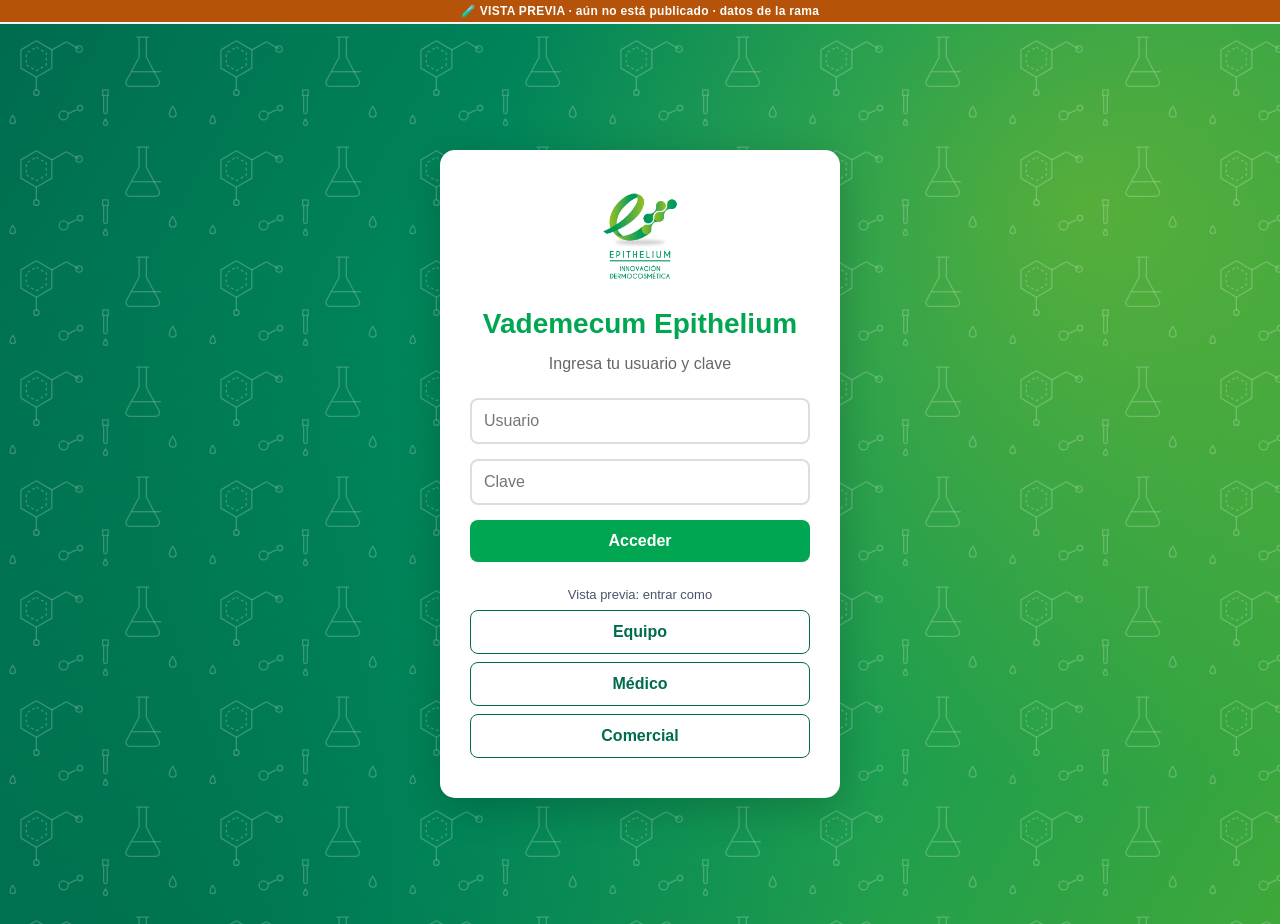
<file: pruebas/index.html>
<!DOCTYPE html>
<html lang="es">
<head>
    <meta charset="UTF-8">
    <meta name="viewport" content="width=device-width, initial-scale=1.0">
    <meta name="color-scheme" content="only light">
    <meta name="theme-color" content="#006b4f">
    <title>VISTA PREVIA · Vademecum Epithelium</title>
    <link rel="stylesheet" href="styles.css?v=202610302206">

    <!-- Ícono y ajustes para instalar la app en la pantalla de inicio -->
    <link rel="icon" type="image/png" sizes="32x32" href="icons/favicon-32.png">
    <link rel="icon" type="image/png" sizes="16x16" href="icons/favicon-16.png">
    <link rel="apple-touch-icon" href="icons/apple-touch-icon.png">
    <meta name="mobile-web-app-capable" content="yes">
    <meta name="apple-mobile-web-app-capable" content="yes">
    <meta name="apple-mobile-web-app-status-bar-style" content="black-translucent">
    <meta name="apple-mobile-web-app-title" content="Vademécum">
<style>body { padding-top: 24px; } #vpFranja { position: fixed; top: 0; left: 0; right: 0; z-index: 2000; background: #b45309; color: #fff; font: 700 12px Arial, sans-serif; text-align: center; padding: 4px 8px; letter-spacing: .3px; } #vpEntrar { display: grid; gap: 8px; margin-top: 14px; } #vpEntrar p { margin: 0; font-size: 13px; color: #475569; } #vpEntrar button { background: #fff; color: #006b4f; border: 1.5px solid #006b4f; }</style></head>
<body>
    <div id="vpFranja">🧪 VISTA PREVIA · aún no está publicado · datos de la rama</div>
    <div id="app">
        <!-- PANTALLA DE LOGIN -->
        <div id="loginScreen" class="screen active">
            <div class="login-container">
                <div class="logo-login">
                    <img src="logo.png" alt="Epithelium Logo">
                </div>
                <h1>Vademecum Epithelium</h1>
                <p>Ingresa tu usuario y clave</p>
                <input type="text" id="accessUser" placeholder="Usuario" maxlength="40" autocapitalize="none" autocomplete="username" onkeydown="if(event.key==='Enter')verificarCodigo()">
                <input type="password" id="accessCode" placeholder="Clave" maxlength="20" autocomplete="current-password" onkeydown="if(event.key==='Enter')verificarCodigo()">
                <button onclick="verificarCodigo()">Acceder</button>
                <p id="errorMsg" class="error"></p>
                <div id="vpEntrar"></div>
            </div>
        </div>

        <!-- PANTALLA DE INICIO -->
        <div id="homeScreen" class="screen app-screen">
            <div class="header">
                <div class="header-logo">
                    <img src="logo-blanco.png" alt="Epithelium" class="header-logo-img">
                    <h1>Vademécum</h1>
                </div>
                <button class="logout-btn" onclick="cerrarSesion()">Salir</button>
            </div>

            <div class="home-menu">
                <p class="home-intro" id="homeIntro">¿Qué quieres consultar?</p>
                <button class="home-btn home-btn-nuevo" onclick="abrirLoNuevo()">
                    <svg viewBox="0 0 48 48" aria-hidden="true"><path d="M24 5l4.5 11.5L40 21l-11.5 4.5L24 37l-4.5-11.5L8 21l11.5-4.5z"/><path d="M38 33l1.8 4.2L44 39l-4.2 1.8L38 45l-1.8-4.2L32 39l4.2-1.8z"/></svg>
                    <span class="home-btn-text"><strong>Lo Nuevo</strong><small id="loNuevoTexto">Productos nuevos de Epithelium</small></span>
                </button>
                <button class="home-btn" onclick="abrirProductos()">
                    <svg viewBox="0 0 48 48" aria-hidden="true"><path d="M16 6h16v6H16zM13 12h22a3 3 0 0 1 3 3v24a3 3 0 0 1-3 3H13a3 3 0 0 1-3-3V15a3 3 0 0 1 3-3z"/><path d="M10 22h28M10 34h28"/><path d="M24 25.5c-2 2.6-2 4.5 0 4.5s2-1.9 0-4.5z"/></svg>
                    <span class="home-btn-text"><strong>Vademécum Epithelium</strong><small>Fórmulas magistrales, componentes e indicaciones</small></span>
                </button>
                <button class="home-btn home-btn-pt" onclick="abrirProductoTerminado()">
                    <svg viewBox="0 0 48 48" aria-hidden="true"><path d="M19 6h10v6H19z"/><path d="M16 12h16a3 3 0 0 1 3 3v24a3 3 0 0 1-3 3H16a3 3 0 0 1-3-3V15a3 3 0 0 1 3-3z"/><path d="M13 24h22"/><path d="M24 29v7M20.5 32.5h7"/></svg>
                    <span class="home-btn-text"><strong>Vademécum Producto Terminado</strong><small>Línea propia de Epithelium</small></span>
                </button>
                <button class="home-btn home-btn-port" id="btnPortafolio" onclick="abrirPortafolio()" style="display:none">
                    <svg viewBox="0 0 48 48" aria-hidden="true"><path d="M8 16h32a3 3 0 0 1 3 3v19a3 3 0 0 1-3 3H8a3 3 0 0 1-3-3V19a3 3 0 0 1 3-3z"/><path d="M17 16v-4a3 3 0 0 1 3-3h8a3 3 0 0 1 3 3v4"/><path d="M5 26h38"/><path d="M21 26v4h6v-4"/></svg>
                    <span class="home-btn-text"><strong>Vademécum Cliente</strong><small>Los productos de tu vademécum propio</small></span>
                </button>
                <button class="home-btn home-btn-port" id="btnPortafolioClientes" onclick="abrirListaClientes()" style="display:none">
                    <svg viewBox="0 0 48 48" aria-hidden="true"><circle cx="16" cy="15" r="6"/><circle cx="33" cy="17" r="5"/><path d="M5 40v-3a10 10 0 0 1 10-10h2a10 10 0 0 1 10 10v3"/><path d="M28 40v-2a9 9 0 0 1 9-9h0a9 9 0 0 1 9 9v2"/></svg>
                    <span class="home-btn-text"><strong>Vademécum Cliente</strong><small id="btnPortClientesTexto">Consulta el portafolio de cualquier cliente</small></span>
                </button>
                <button class="home-btn home-btn-mp" onclick="abrirMateriasPrimas()">
                    <svg viewBox="0 0 48 48" aria-hidden="true"><path d="M18 5h12M20 5v13L9 38a3 3 0 0 0 2.6 4.5h24.8A3 3 0 0 0 39 38L28 18V5"/><path d="M14 30h20"/><circle cx="21" cy="36" r="1.6"/><circle cx="27" cy="33" r="1.2"/></svg>
                    <span class="home-btn-text"><strong>Vademécum Materias Primas</strong><small>Activos, usos y concentraciones</small></span>
                </button>
                <p class="version-app">Versión 30/10/2026 22:06</p>
            </div>
        </div>

        <!-- VADEMÉCUM PRODUCTOS -->
        <div id="mainScreen" class="screen app-screen">
            <div class="header">
                <div class="header-logo">
                    <img src="logo-blanco.png" alt="Epithelium" class="header-logo-img">
                    <h1>Vademécum Epithelium</h1>
                </div>
                <button class="logout-btn" onclick="irInicio()">&larr; Inicio</button>
            </div>

            <div class="filters filters-productos">
                <input type="text" id="searchName" placeholder="Buscar por nombre..." oninput="filtrar()">
                <input type="text" id="searchComponents" list="dlComponentes" placeholder="Buscar o elegir componente..." oninput="filtrar()" autocomplete="off">
                <datalist id="dlComponentes"></datalist>
                <select id="filterCategory" onchange="filtrar()">
                    <option value="">Todas las categorías</option>
                </select>
                <select id="filterFormula" onchange="filtrar()">
                    <option value="">Todas las formas</option>
                </select>
                <select id="filterEtiqueta" onchange="filtrar()" style="display:none">
                    <option value="">Todas las etiquetas</option>
                </select>
                <button type="button" id="btnNuevo" class="btn-nuevo" onclick="toggleNuevo()">&#10024; Lo nuevo</button>
            </div>

            <div id="resultados" class="resultados"></div>
        </div>

        <!-- LISTA DE CLIENTES (fuerza de ventas / equipo interno) -->
        <div id="clientsListScreen" class="screen app-screen tema-azul">
            <div class="header">
                <div class="header-logo">
                    <img src="logo-blanco.png" alt="Epithelium" class="header-logo-img">
                    <h1>Vademécum Cliente</h1>
                </div>
                <button class="logout-btn" onclick="irInicio()">&larr; Inicio</button>
            </div>

            <div class="filters filters-productos">
                <p id="clSubtitulo" class="clientes-subtitulo"></p>
                <input type="text" id="clSearchName" placeholder="Buscar cliente..." oninput="filtrarListaClientes()" autocomplete="off">
                <select id="clZona" onchange="filtrarListaClientes()" aria-label="Filtrar por zona" style="display:none"></select>
            </div>

            <div id="clResultados" class="resultados"></div>
        </div>

        <!-- MI PORTAFOLIO (vademécum propio del cliente, o el de un cliente elegido desde Portafolio Clientes) -->
        <div id="portScreen" class="screen app-screen tema-azul">
            <div class="header">
                <div class="header-logo">
                    <img src="logo-blanco.png" alt="Epithelium" class="header-logo-img">
                    <h1 id="portTitulo">Vademécum Cliente</h1>
                </div>
                <button class="logout-btn" id="portBackBtn" onclick="irInicio()">&larr; Inicio</button>
            </div>

            <div class="filters filters-productos">
                <input type="text" id="pfSearchName" placeholder="Buscar por nombre..." oninput="filtrar('port')">
                <input type="text" id="pfSearchComponents" list="pfDlComponentes" placeholder="Buscar o elegir componente..." oninput="filtrar('port')" autocomplete="off">
                <datalist id="pfDlComponentes"></datalist>
                <select id="pfFilterCategory" onchange="filtrar('port')">
                    <option value="">Todas las categorías</option>
                </select>
                <select id="pfFilterFormula" onchange="filtrar('port')">
                    <option value="">Todas las formas</option>
                </select>
                <select id="pfFilterEtiqueta" onchange="filtrar('port')" style="display:none">
                    <option value="">Todas las etiquetas</option>
                </select>
                <button type="button" id="pfBtnNuevo" class="btn-nuevo" onclick="toggleNuevo('port')">&#10024; Lo nuevo</button>
            </div>

            <div id="pfResultados" class="resultados"></div>
        </div>

        <!-- VADEMÉCUM PRODUCTO TERMINADO -->
        <div id="ptScreen" class="screen app-screen">
            <div class="header">
                <div class="header-logo">
                    <img src="logo-blanco.png" alt="Epithelium" class="header-logo-img">
                    <h1>Producto Terminado</h1>
                </div>
                <button class="logout-btn" onclick="irInicio()">&larr; Inicio</button>
            </div>

            <div class="filters filters-productos">
                <input type="text" id="ptSearchName" placeholder="Buscar por nombre..." oninput="filtrar('pt')">
                <input type="text" id="ptSearchComponents" list="ptDlComponentes" placeholder="Buscar o elegir componente..." oninput="filtrar('pt')" autocomplete="off">
                <datalist id="ptDlComponentes"></datalist>
                <select id="ptFilterCategory" onchange="filtrar('pt')">
                    <option value="">Todas las categorías</option>
                </select>
                <select id="ptFilterFormula" onchange="filtrar('pt')">
                    <option value="">Todas las formas</option>
                </select>
                <select id="ptFilterEtiqueta" onchange="filtrar('pt')" style="display:none">
                    <option value="">Todas las etiquetas</option>
                </select>
                <button type="button" id="ptBtnNuevo" class="btn-nuevo" onclick="toggleNuevo('pt')" style="display:none">&#10024; Lo nuevo</button>
            </div>

            <div id="ptResultados" class="resultados"></div>
        </div>

        <!-- VADEMÉCUM MATERIAS PRIMAS -->
        <div id="mpScreen" class="screen app-screen">
            <div class="header">
                <div class="header-logo">
                    <img src="logo-blanco.png" alt="Epithelium" class="header-logo-img">
                    <h1>Materias Primas</h1>
                </div>
                <button class="logout-btn" onclick="irInicio()">&larr; Inicio</button>
            </div>

            <div class="filters filters-mp">
                <input type="text" id="mpSearchName" placeholder="Buscar por nombre..." oninput="filtrarMP()">
                <input type="text" id="mpSearchUso" list="dlUsos" placeholder="Buscar o elegir uso / indicación..." oninput="filtrarMP()" autocomplete="off">
                <datalist id="dlUsos"></datalist>
                <select id="mpFilterEtiqueta" onchange="filtrarMP()">
                    <option value="">Todas las categorías</option>
                </select>
            </div>

            <div id="mpResultados" class="resultados"></div>
        </div>

        <!-- MODAL DETALLE -->
        <div id="modalDetail" class="modal">
            <div class="modal-content">
                <span class="close" onclick="cerrarModal()">&times;</span>
                <div id="detailContent"></div>
            </div>
        </div>
    </div>

    <!-- AVISO DE VERSIÓN NUEVA -->
    <!-- PROTECCIÓN DE DATOS: fija en la parte inferior de todos los vademécums (se muestra al ingresar) -->
    <p id="avisoLegal" class="aviso-legal" hidden><strong>&copy; <span id="anioLegal">2026</span> Epithelium S.A. Todos los derechos reservados.</strong> La presente aplicación, sus contenidos, bases de datos, código fuente y material gráfico son propiedad exclusiva de Epithelium S.A. Queda estrictamente prohibida su reproducción, adaptación, distribución, comercialización, transmisión o divulgación, total o parcial, por cualquier medio, sin la autorización previa, expresa y por escrito de Epithelium S.A. Información confidencial y de uso exclusivo para usuarios autorizados.</p>

    <div id="avisoVersion" class="aviso-version"><span>Hay una versión nueva de la app</span><button onclick="actualizarApp()">Actualizar</button></div>

    <script src="app.js?v=202610302206"></script>
</body>
</html>
</file>
<file: pruebas/styles.css>
:root {
    color-scheme: only light;
}

* {
    margin: 0;
    padding: 0;
    box-sizing: border-box;
}

body {
    font-family: -apple-system, BlinkMacSystemFont, 'Segoe UI', Roboto, Oxygen, Ubuntu, Cantarell, sans-serif;
    background: #f5f5f5;
    color: #333;
}

#app {
    width: 100%;
    height: 100vh;
    overflow: hidden;
}

/* PANTALLAS */
.screen {
    display: none;
    width: 100%;
    height: 100%;
    overflow-y: auto;
}

.screen.active {
    display: flex;
    flex-direction: column;
}

/* LOGIN */
#loginScreen {
    align-items: center;
    justify-content: center;
    background:
        url("data:image/svg+xml,%3Csvg xmlns='http://www.w3.org/2000/svg' width='220' height='120' viewBox='0 0 220 120'%3E%3Cg fill='none' stroke='white' stroke-opacity='0.22' stroke-width='1.4' stroke-linejoin='round'%3E%3Cpath d='M40 18l17 10v20l-17 10-17-10V28z'/%3E%3Cpath d='M40 25l11 6.5v13L40 51l-11-6.5v-13z' stroke-dasharray='3 3'/%3E%3Cpath d='M57 28l16-9M40 58v14M73 19l14 8'/%3E%3Ccircle cx='87' cy='27' r='3.5'/%3E%3Ccircle cx='40' cy='75' r='3'/%3E%3Cpath d='M150 14h14M153 14v22l-14 26a4 4 0 0 0 3.5 6h29a4 4 0 0 0 3.5-6l-14-26V14'/%3E%3Cpath d='M145 52h32'/%3E%3Cpath d='M112 78h8M114 78v18a2 2 0 0 0 4 0V78M113 72h6v6h-6z'/%3E%3Cpath d='M116 104c-3 4-3 7 0 7s3-3 0-7z'/%3E%3Cpath d='M190 90c-5 7-5 12 0 12s5-5 0-12z'/%3E%3Cpath d='M14 100c-4 5-4 9 0 9s4-4 0-9z'/%3E%3Ccircle cx='70' cy='100' r='5'/%3E%3Ccircle cx='88' cy='92' r='3'/%3E%3Cpath d='M75 98l9-4'/%3E%3C/g%3E%3C/svg%3E") repeat,
        radial-gradient(circle at 85% 20%, rgba(141, 191, 38, 0.55) 0%, transparent 45%),
        radial-gradient(circle at 10% 110%, rgba(0, 94, 70, 0.6) 0%, transparent 50%),
        linear-gradient(120deg, #006b4f 0%, #009460 50%, #3fa83a 100%);
    background-size: 200px 110px, auto, auto, auto;
}

.login-container {
    background: white;
    padding: 40px 30px;
    border-radius: 15px;
    box-shadow: 0 10px 40px rgba(0,0,0,0.2);
    width: 90%;
    max-width: 400px;
    text-align: center;
}

.logo-login {
    margin-bottom: 20px;
}

.logo-login img {
    max-width: 120px;
    height: auto;
}

.login-container h1 {
    color: #00A651;
    margin-bottom: 15px;
    font-size: 28px;
}

.login-container p {
    color: #666;
    margin-bottom: 25px;
}

.login-container input {
    width: 100%;
    padding: 12px;
    margin-bottom: 15px;
    border: 2px solid #ddd;
    border-radius: 8px;
    font-size: 16px;
    transition: border-color 0.3s;
}

.login-container input:focus {
    outline: none;
    border-color: #00A651;
}

.login-container button {
    width: 100%;
    padding: 12px;
    background: #00A651;
    color: white;
    border: none;
    border-radius: 8px;
    font-size: 16px;
    font-weight: bold;
    cursor: pointer;
    transition: background 0.3s;
}

.login-container button:hover {
    background: #008539;
}

.error {
    color: #e74c3c;
    margin-top: 15px;
    font-size: 14px;
}

/* PANTALLA PRINCIPAL */
.app-screen {
    background:
        url("data:image/svg+xml,%3Csvg xmlns='http://www.w3.org/2000/svg' width='240' height='200' viewBox='0 0 240 200'%3E%3Cg fill='none' stroke='%23009460' stroke-opacity='0.09' stroke-width='1.5' stroke-linejoin='round'%3E%3Cpath d='M50 30l20 11.5v23L50 76 30 64.5v-23z'/%3E%3Cpath d='M50 38l13 7.5v15L50 68l-13-7.5v-15z' stroke-dasharray='3 3'/%3E%3Cpath d='M70 41.5l18-10M50 76v16'/%3E%3Ccircle cx='92' cy='29' r='4'/%3E%3Ccircle cx='50' cy='96' r='3.5'/%3E%3Cpath d='M165 20h16M168 20v26l-16 30a4 4 0 0 0 3.5 6h35a4 4 0 0 0 3.5-6l-16-30V20'/%3E%3Cpath d='M158 64h38'/%3E%3Cpath d='M120 130h10M122 130v22a3 3 0 0 0 6 0v-22M121 122h8v8h-8z'/%3E%3Cpath d='M125 162c-4 5-4 9 0 9s4-4 0-9z'/%3E%3Cpath d='M205 140c-6 8-6 14 0 14s6-6 0-14z'/%3E%3Cpath d='M25 150c-5 6-5 11 0 11s5-5 0-11z'/%3E%3Ccircle cx='75' cy='175' r='6'/%3E%3Ccircle cx='97' cy='166' r='4'/%3E%3Cpath d='M81 173l12-5'/%3E%3C/g%3E%3C/svg%3E") repeat,
        radial-gradient(circle at 100% 0%, rgba(141, 191, 38, 0.10) 0%, transparent 35%),
        linear-gradient(180deg, #eef8f2 0%, #f7fbf9 50%, #eef8f2 100%);
    background-size: 240px 200px, auto, auto;
    background-attachment: local, local, local;
}

.header {
    position: relative;
    overflow: hidden;
    flex-shrink: 0;
    color: white;
    padding: 14px 20px;
    display: flex;
    justify-content: space-between;
    align-items: center;
    gap: 12px;
    background:
        url("data:image/svg+xml,%3Csvg xmlns='http://www.w3.org/2000/svg' width='220' height='120' viewBox='0 0 220 120'%3E%3Cg fill='none' stroke='white' stroke-opacity='0.22' stroke-width='1.4' stroke-linejoin='round'%3E%3Cpath d='M40 18l17 10v20l-17 10-17-10V28z'/%3E%3Cpath d='M40 25l11 6.5v13L40 51l-11-6.5v-13z' stroke-dasharray='3 3'/%3E%3Cpath d='M57 28l16-9M40 58v14M73 19l14 8'/%3E%3Ccircle cx='87' cy='27' r='3.5'/%3E%3Ccircle cx='40' cy='75' r='3'/%3E%3Cpath d='M150 14h14M153 14v22l-14 26a4 4 0 0 0 3.5 6h29a4 4 0 0 0 3.5-6l-14-26V14'/%3E%3Cpath d='M145 52h32'/%3E%3Cpath d='M112 78h8M114 78v18a2 2 0 0 0 4 0V78M113 72h6v6h-6z'/%3E%3Cpath d='M116 104c-3 4-3 7 0 7s3-3 0-7z'/%3E%3Cpath d='M190 90c-5 7-5 12 0 12s5-5 0-12z'/%3E%3Cpath d='M14 100c-4 5-4 9 0 9s4-4 0-9z'/%3E%3Ccircle cx='70' cy='100' r='5'/%3E%3Ccircle cx='88' cy='92' r='3'/%3E%3Cpath d='M75 98l9-4'/%3E%3C/g%3E%3C/svg%3E") repeat,
        radial-gradient(circle at 85% 20%, rgba(141, 191, 38, 0.55) 0%, transparent 45%),
        radial-gradient(circle at 10% 110%, rgba(0, 94, 70, 0.6) 0%, transparent 50%),
        linear-gradient(120deg, #006b4f 0%, #009460 50%, #3fa83a 100%);
    background-size: 170px 93px, auto, auto, auto;
    background-position: 30px 6px, 0 0, 0 0, 0 0;
    box-shadow: 0 2px 10px rgba(0,0,0,0.15);
}

.header::before {
    content: '';
    position: absolute;
    inset: 0;
    background: linear-gradient(90deg, rgba(0, 80, 58, 0.55) 0%, transparent 60%);
    pointer-events: none;
}

.header > * {
    position: relative;
}

.header-logo {
    display: flex;
    align-items: center;
    gap: 14px;
    min-width: 0;
    flex: 1;
}

.header-logo h1 {
    overflow: hidden;
    text-overflow: ellipsis;
}

.header .logout-btn {
    flex-shrink: 0;
}

.header-logo-img {
    height: 50px;
    width: auto;
    display: block;
}

.header h1 {
    font-size: 20px;
    font-weight: 500;
    letter-spacing: 0.5px;
    padding-left: 14px;
    border-left: 1px solid rgba(255,255,255,0.6);
    white-space: nowrap;
}

.logout-btn {
    background: rgba(255,255,255,0.2);
    color: white;
    border: 1px solid white;
    padding: 8px 15px;
    border-radius: 5px;
    cursor: pointer;
    font-size: 14px;
    transition: background 0.3s;
}

.logout-btn:hover {
    background: rgba(255,255,255,0.3);
}

/* PANTALLA DE INICIO */
.home-menu {
    width: 100%;
    max-width: 760px;
    margin: 0 auto;
    padding: 30px 16px;
    display: grid;
    grid-template-columns: 1fr;
    gap: 16px;
}

.home-intro {
    color: #006b4f;
    font-size: 18px;
    font-weight: 600;
    text-align: center;
    margin-bottom: 4px;
}

.home-btn {
    display: flex;
    align-items: center;
    gap: 18px;
    width: 100%;
    padding: 22px 20px;
    background: linear-gradient(135deg, #ffffff 60%, #eaf6ef 100%);
    border: 1px solid #d5e6dc;
    border-left: 5px solid #009460;
    border-radius: 14px;
    box-shadow: 0 4px 14px rgba(0, 60, 40, 0.10);
    cursor: pointer;
    text-align: left;
    font-family: inherit;
    transition: transform 0.2s, box-shadow 0.2s;
}

.home-btn:hover,
.home-btn:active {
    transform: translateY(-3px);
    box-shadow: 0 10px 24px rgba(0, 60, 40, 0.18);
}

.home-btn svg {
    flex-shrink: 0;
    width: 56px;
    height: 56px;
    padding: 10px;
    border-radius: 12px;
    background: linear-gradient(135deg, #006b4f, #3fa83a);
    fill: none;
    stroke: white;
    stroke-width: 2.2;
    stroke-linecap: round;
    stroke-linejoin: round;
}

.home-btn-text strong {
    display: block;
    color: #006b4f;
    font-size: 18px;
    margin-bottom: 4px;
}

.home-btn-text small {
    color: #666;
    font-size: 13px;
    line-height: 1.4;
}

.home-saludo {
    display: block;
    color: #1552a8;
    font-size: 20px;
    margin-bottom: 4px;
}

.home-saludo small {
    display: block;
    color: #666;
    font-size: 13px;
    font-weight: 500;
    margin-top: 2px;
}

/* Nombre del producto en el vademécum Epithelium (Mi Portafolio): símbolo del logo + nombre */
.producto-card p.nombre-epithelium,
#detailContent p.nombre-epithelium {
    display: flex;
    align-items: center;
    gap: 5px;
    margin: -3px 0 7px;
    color: #008a55;
    font-size: 9.5px;
    font-weight: 600;
    line-height: 1;
}

.nombre-epithelium img {
    display: block;
    height: 12px;
    width: auto;
    flex-shrink: 0;
}

.nombre-epithelium span {
    display: block;
    line-height: 1.2;
    padding-top: 1px;
}

/* BOTÓN LO NUEVO */
.btn-nuevo {
    padding: 10px 16px;
    border: 1.5px solid #009460;
    border-radius: 8px;
    background: white;
    color: #009460;
    font-size: 14px;
    font-weight: 600;
    cursor: pointer;
    font-family: inherit;
    white-space: nowrap;
    transition: background 0.2s, color 0.2s;
}

.btn-nuevo.active {
    background: linear-gradient(120deg, #006b4f, #3fa83a);
    color: white;
    border-color: transparent;
}

/* FILTROS */
.filters {
    padding: 15px;
    background: rgba(255, 255, 255, 0.85);
    backdrop-filter: blur(6px);
    box-shadow: 0 2px 8px rgba(0, 60, 40, 0.08);
    display: flex;
    flex-direction: column;
    gap: 10px;
    z-index: 10;
}

.filters input,
.filters select {
    padding: 10px;
    border: 1px solid #d5e6dc;
    border-radius: 8px;
    font-size: 14px;
    width: 100%;
    background: white;
}

.filters input:focus,
.filters select:focus {
    outline: none;
    border-color: #00A651;
    box-shadow: 0 0 5px rgba(0, 166, 81, 0.3);
}

/* RESULTADOS */
.resultados {
    padding: 15px;
    display: grid;
    grid-template-columns: 1fr;
    gap: 12px;
}

.producto-card {
    background: linear-gradient(135deg, #ffffff 70%, #f1f9f4 100%);
    padding: 15px;
    border-radius: 10px;
    box-shadow: 0 2px 8px rgba(0, 60, 40, 0.08);
    cursor: pointer;
    transition: transform 0.2s, box-shadow 0.2s;
    border-left: 4px solid #009460;
}

.producto-card:active {
    transform: translateY(-2px);
    box-shadow: 0 4px 12px rgba(0,0,0,0.15);
}

.producto-card h3 {
    color: #00A651;
    margin-bottom: 8px;
    font-size: 16px;
}

.producto-card p {
    font-size: 13px;
    color: #666;
    margin: 4px 0;
    line-height: 1.4;
}

.producto-label {
    display: inline-block;
    background: #f0f0f0;
    padding: 3px 8px;
    border-radius: 4px;
    font-size: 12px;
    margin-top: 8px;
    margin-right: 5px;
    color: #555;
}

.no-results {
    text-align: center;
    padding: 40px 20px;
    color: #999;
}

/* COMPUTADOR: filtros en una fila y tarjetas en columnas */
@media (min-width: 900px) {
    .filters {
        position: sticky;
        top: 0;
        display: grid;
        grid-template-columns: 1.2fr 1.2fr 1fr 1fr auto;
        padding: 15px max(20px, calc((100% - 1240px) / 2));
    }

    .filters-mp {
        grid-template-columns: 1.2fr 1.2fr 1fr;
    }

    .home-menu {
        grid-template-columns: 1fr 1fr;
        padding-top: 60px;
    }

    .home-intro {
        grid-column: 1 / -1;
    }

    .resultados {
        grid-template-columns: repeat(auto-fill, minmax(340px, 1fr));
        gap: 16px;
        padding: 20px;
        max-width: 1280px;
        width: 100%;
        margin: 0 auto;
        align-items: stretch;
    }

    .producto-card:hover {
        transform: translateY(-3px);
        box-shadow: 0 8px 20px rgba(0, 60, 40, 0.15);
    }
}

/* MODAL */
.modal {
    display: none;
    position: fixed;
    z-index: 1000;
    left: 0;
    top: 0;
    width: 100%;
    height: 100%;
    background-color: rgba(0,0,0,0.5);
    overflow-y: auto;
    animation: fadeIn 0.3s;
}

.modal.active {
    display: block;
}

@keyframes fadeIn {
    from { opacity: 0; }
    to { opacity: 1; }
}

.modal-content {
    background:
        url("data:image/svg+xml,%3Csvg xmlns='http://www.w3.org/2000/svg' width='240' height='200' viewBox='0 0 240 200'%3E%3Cg fill='none' stroke='%23009460' stroke-opacity='0.09' stroke-width='1.5' stroke-linejoin='round'%3E%3Cpath d='M50 30l20 11.5v23L50 76 30 64.5v-23z'/%3E%3Cpath d='M50 38l13 7.5v15L50 68l-13-7.5v-15z' stroke-dasharray='3 3'/%3E%3Cpath d='M70 41.5l18-10M50 76v16'/%3E%3Ccircle cx='92' cy='29' r='4'/%3E%3Ccircle cx='50' cy='96' r='3.5'/%3E%3Cpath d='M165 20h16M168 20v26l-16 30a4 4 0 0 0 3.5 6h35a4 4 0 0 0 3.5-6l-16-30V20'/%3E%3Cpath d='M158 64h38'/%3E%3Cpath d='M120 130h10M122 130v22a3 3 0 0 0 6 0v-22M121 122h8v8h-8z'/%3E%3Cpath d='M125 162c-4 5-4 9 0 9s4-4 0-9z'/%3E%3Cpath d='M205 140c-6 8-6 14 0 14s6-6 0-14z'/%3E%3Cpath d='M25 150c-5 6-5 11 0 11s5-5 0-11z'/%3E%3Ccircle cx='75' cy='175' r='6'/%3E%3Ccircle cx='97' cy='166' r='4'/%3E%3Cpath d='M81 173l12-5'/%3E%3C/g%3E%3C/svg%3E") repeat,
        radial-gradient(circle at 100% 0%, rgba(141, 191, 38, 0.12) 0%, transparent 40%),
        linear-gradient(180deg, #eef8f2 0%, #ffffff 35%, #f6fbf8 100%);
    background-size: 240px 200px, auto, auto;
    border-top: 5px solid #009460;
    box-shadow: 0 12px 40px rgba(0, 60, 40, 0.25);
    margin: 20px auto;
    padding: 20px;
    border-radius: 12px;
    width: 95%;
    max-width: 600px;
    max-height: 90vh;
    overflow-y: auto;
    position: relative;
}

.close {
    color: #999;
    float: right;
    font-size: 28px;
    font-weight: bold;
    cursor: pointer;
    line-height: 20px;
}

.close:hover {
    color: #333;
}

#detailContent h2 {
    color: #00A651;
    margin-bottom: 15px;
    font-size: 20px;
}

#detailContent p {
    margin: 12px 0;
    line-height: 1.6;
    color: #555;
}

#detailContent > strong {
    color: #006b4f;
    display: block;
    margin-top: 18px;
    margin-bottom: 6px;
    padding-bottom: 4px;
    font-size: 13px;
    text-transform: uppercase;
    letter-spacing: 0.6px;
    border-bottom: 1px solid rgba(0, 148, 96, 0.2);
}

#detailContent p strong {
    color: #333;
}

/* RESPONSIVE */
@media (max-width: 600px) {
    .header {
        padding: 12px 14px;
    }

    .header-logo {
        gap: 10px;
    }

    .header h1 {
        font-size: 14px;
        padding-left: 10px;
        white-space: normal;
        line-height: 1.15;
    }

    .header-logo-img {
        height: 29px;
    }

    .logout-btn {
        padding: 6px 12px;
        white-space: nowrap;
    }
}

@media (max-width: 380px) {
    .header-logo-img {
        height: 27px;
    }

    .header h1 {
        font-size: 13px;
    }

    .producto-card h3 {
        font-size: 15px;
    }

    .login-container {
        padding: 30px 20px;
    }
}

/* ===== MATERIAS PRIMAS: tema ámbar (frascos de laboratorio) ===== */
#mpScreen .header {
    background:
        url("data:image/svg+xml,%3Csvg xmlns='http://www.w3.org/2000/svg' width='220' height='120' viewBox='0 0 220 120'%3E%3Cg fill='none' stroke='white' stroke-opacity='0.22' stroke-width='1.4' stroke-linejoin='round'%3E%3Cpath d='M40 18l17 10v20l-17 10-17-10V28z'/%3E%3Cpath d='M40 25l11 6.5v13L40 51l-11-6.5v-13z' stroke-dasharray='3 3'/%3E%3Cpath d='M57 28l16-9M40 58v14M73 19l14 8'/%3E%3Ccircle cx='87' cy='27' r='3.5'/%3E%3Ccircle cx='40' cy='75' r='3'/%3E%3Cpath d='M150 14h14M153 14v22l-14 26a4 4 0 0 0 3.5 6h29a4 4 0 0 0 3.5-6l-14-26V14'/%3E%3Cpath d='M145 52h32'/%3E%3Cpath d='M112 78h8M114 78v18a2 2 0 0 0 4 0V78M113 72h6v6h-6z'/%3E%3Cpath d='M116 104c-3 4-3 7 0 7s3-3 0-7z'/%3E%3Cpath d='M190 90c-5 7-5 12 0 12s5-5 0-12z'/%3E%3Cpath d='M14 100c-4 5-4 9 0 9s4-4 0-9z'/%3E%3Ccircle cx='70' cy='100' r='5'/%3E%3Ccircle cx='88' cy='92' r='3'/%3E%3Cpath d='M75 98l9-4'/%3E%3C/g%3E%3C/svg%3E") repeat,
        radial-gradient(circle at 85% 20%, rgba(255, 196, 84, 0.55) 0%, transparent 45%),
        linear-gradient(120deg, #6b3a0c 0%, #a85d14 50%, #d99a2b 100%);
    background-size: 170px 93px, auto, auto;
    background-position: 30px 6px, 0 0, 0 0;
}

#mpScreen .header::before {
    background: linear-gradient(90deg, rgba(80, 40, 5, 0.55) 0%, transparent 60%);
}

#mpScreen {
    background:
        url("data:image/svg+xml,%3Csvg xmlns='http://www.w3.org/2000/svg' width='240' height='200' viewBox='0 0 240 200'%3E%3Cg fill='none' stroke='%23b8651b' stroke-opacity='0.09' stroke-width='1.5' stroke-linejoin='round'%3E%3Cpath d='M50 30l20 11.5v23L50 76 30 64.5v-23z'/%3E%3Cpath d='M50 38l13 7.5v15L50 68l-13-7.5v-15z' stroke-dasharray='3 3'/%3E%3Cpath d='M70 41.5l18-10M50 76v16'/%3E%3Ccircle cx='92' cy='29' r='4'/%3E%3Ccircle cx='50' cy='96' r='3.5'/%3E%3Cpath d='M165 20h16M168 20v26l-16 30a4 4 0 0 0 3.5 6h35a4 4 0 0 0 3.5-6l-16-30V20'/%3E%3Cpath d='M158 64h38'/%3E%3Cpath d='M120 130h10M122 130v22a3 3 0 0 0 6 0v-22M121 122h8v8h-8z'/%3E%3Cpath d='M125 162c-4 5-4 9 0 9s4-4 0-9z'/%3E%3Cpath d='M205 140c-6 8-6 14 0 14s6-6 0-14z'/%3E%3Cpath d='M25 150c-5 6-5 11 0 11s5-5 0-11z'/%3E%3Ccircle cx='75' cy='175' r='6'/%3E%3Ccircle cx='97' cy='166' r='4'/%3E%3Cpath d='M81 173l12-5'/%3E%3C/g%3E%3C/svg%3E") repeat,
        radial-gradient(circle at 100% 0%, rgba(255, 196, 84, 0.14) 0%, transparent 35%),
        linear-gradient(180deg, #fbf3e6 0%, #fdf9f2 50%, #fbf3e6 100%);
    background-size: 240px 200px, auto, auto;
    background-attachment: local, local, local;
}

#mpScreen .producto-card {
    border-left-color: #c47a1d;
    background: linear-gradient(135deg, #ffffff 70%, #fcf1df 100%);
}

#mpScreen .producto-card h3 {
    color: #a35a10;
}

#mpScreen .filters input,
#mpScreen .filters select {
    border-color: #ecd9bb;
}

#mpScreen .filters input:focus,
#mpScreen .filters select:focus {
    border-color: #c47a1d;
    box-shadow: 0 0 5px rgba(196, 122, 29, 0.35);
}

.home-btn.home-btn-mp {
    border-left-color: #c47a1d;
    background: linear-gradient(135deg, #ffffff 60%, #fcf1df 100%);
}

.home-btn.home-btn-mp svg {
    background: linear-gradient(135deg, #6b3a0c, #d99a2b);
}

.home-btn.home-btn-mp .home-btn-text strong {
    color: #8a4a0e;
}

.modal-content.theme-mp {
    border-top-color: #c47a1d;
    background:
        url("data:image/svg+xml,%3Csvg xmlns='http://www.w3.org/2000/svg' width='240' height='200' viewBox='0 0 240 200'%3E%3Cg fill='none' stroke='%23b8651b' stroke-opacity='0.09' stroke-width='1.5' stroke-linejoin='round'%3E%3Cpath d='M50 30l20 11.5v23L50 76 30 64.5v-23z'/%3E%3Cpath d='M50 38l13 7.5v15L50 68l-13-7.5v-15z' stroke-dasharray='3 3'/%3E%3Cpath d='M70 41.5l18-10M50 76v16'/%3E%3Ccircle cx='92' cy='29' r='4'/%3E%3Ccircle cx='50' cy='96' r='3.5'/%3E%3Cpath d='M165 20h16M168 20v26l-16 30a4 4 0 0 0 3.5 6h35a4 4 0 0 0 3.5-6l-16-30V20'/%3E%3Cpath d='M158 64h38'/%3E%3Cpath d='M120 130h10M122 130v22a3 3 0 0 0 6 0v-22M121 122h8v8h-8z'/%3E%3Cpath d='M125 162c-4 5-4 9 0 9s4-4 0-9z'/%3E%3Cpath d='M205 140c-6 8-6 14 0 14s6-6 0-14z'/%3E%3Cpath d='M25 150c-5 6-5 11 0 11s5-5 0-11z'/%3E%3Ccircle cx='75' cy='175' r='6'/%3E%3Ccircle cx='97' cy='166' r='4'/%3E%3Cpath d='M81 173l12-5'/%3E%3C/g%3E%3C/svg%3E") repeat,
        radial-gradient(circle at 100% 0%, rgba(255, 196, 84, 0.16) 0%, transparent 40%),
        linear-gradient(180deg, #fbf1e1 0%, #ffffff 35%, #fdf8f0 100%);
    background-size: 240px 200px, auto, auto;
}

.modal-content.theme-mp #detailContent h2 {
    color: #a35a10;
}

.modal-content.theme-mp #detailContent > strong {
    color: #8a4a0e;
    border-bottom-color: rgba(196, 122, 29, 0.25);
}

.modal-content.theme-mp .producto-label {
    background: #f7e6c8;
    color: #6b3a0c;
}

/* ===== MI PORTAFOLIO: tema azul ===== */
#portScreen .header,
.tema-azul .header {
    background:
        url("data:image/svg+xml,%3Csvg xmlns='http://www.w3.org/2000/svg' width='220' height='120' viewBox='0 0 220 120'%3E%3Cg fill='none' stroke='white' stroke-opacity='0.22' stroke-width='1.4' stroke-linejoin='round'%3E%3Cpath d='M40 18l17 10v20l-17 10-17-10V28z'/%3E%3Cpath d='M40 25l11 6.5v13L40 51l-11-6.5v-13z' stroke-dasharray='3 3'/%3E%3Cpath d='M57 28l16-9M40 58v14M73 19l14 8'/%3E%3Ccircle cx='87' cy='27' r='3.5'/%3E%3Ccircle cx='40' cy='75' r='3'/%3E%3Cpath d='M150 14h14M153 14v22l-14 26a4 4 0 0 0 3.5 6h29a4 4 0 0 0 3.5-6l-14-26V14'/%3E%3Cpath d='M145 52h32'/%3E%3Cpath d='M112 78h8M114 78v18a2 2 0 0 0 4 0V78M113 72h6v6h-6z'/%3E%3Cpath d='M116 104c-3 4-3 7 0 7s3-3 0-7z'/%3E%3Cpath d='M190 90c-5 7-5 12 0 12s5-5 0-12z'/%3E%3Cpath d='M14 100c-4 5-4 9 0 9s4-4 0-9z'/%3E%3Ccircle cx='70' cy='100' r='5'/%3E%3Ccircle cx='88' cy='92' r='3'/%3E%3Cpath d='M75 98l9-4'/%3E%3C/g%3E%3C/svg%3E") repeat,
        radial-gradient(circle at 85% 20%, rgba(120, 190, 255, 0.55) 0%, transparent 45%),
        linear-gradient(120deg, #0b2f6e 0%, #1557b8 50%, #3d8fe8 100%);
    background-size: 170px 93px, auto, auto;
    background-position: 30px 6px, 0 0, 0 0;
}

#portScreen .header::before,
.tema-azul .header::before {
    background: linear-gradient(90deg, rgba(5, 25, 70, 0.55) 0%, transparent 60%);
}

#portScreen,
.tema-azul {
    background:
        url("data:image/svg+xml,%3Csvg xmlns='http://www.w3.org/2000/svg' width='240' height='200' viewBox='0 0 240 200'%3E%3Cg fill='none' stroke='%231e63c4' stroke-opacity='0.09' stroke-width='1.5' stroke-linejoin='round'%3E%3Cpath d='M50 30l20 11.5v23L50 76 30 64.5v-23z'/%3E%3Cpath d='M50 38l13 7.5v15L50 68l-13-7.5v-15z' stroke-dasharray='3 3'/%3E%3Cpath d='M70 41.5l18-10M50 76v16'/%3E%3Ccircle cx='92' cy='29' r='4'/%3E%3Ccircle cx='50' cy='96' r='3.5'/%3E%3Cpath d='M165 20h16M168 20v26l-16 30a4 4 0 0 0 3.5 6h35a4 4 0 0 0 3.5-6l-16-30V20'/%3E%3Cpath d='M158 64h38'/%3E%3Cpath d='M120 130h10M122 130v22a3 3 0 0 0 6 0v-22M121 122h8v8h-8z'/%3E%3Cpath d='M125 162c-4 5-4 9 0 9s4-4 0-9z'/%3E%3Cpath d='M205 140c-6 8-6 14 0 14s6-6 0-14z'/%3E%3Cpath d='M25 150c-5 6-5 11 0 11s5-5 0-11z'/%3E%3Ccircle cx='75' cy='175' r='6'/%3E%3Ccircle cx='97' cy='166' r='4'/%3E%3Cpath d='M81 173l12-5'/%3E%3C/g%3E%3C/svg%3E") repeat,
        radial-gradient(circle at 100% 0%, rgba(120, 190, 255, 0.14) 0%, transparent 35%),
        linear-gradient(180deg, #edf4fd 0%, #f6f9fe 50%, #edf4fd 100%);
    background-size: 240px 200px, auto, auto;
    background-attachment: local, local, local;
}

#portScreen .producto-card,
.tema-azul .producto-card {
    border-left-color: #1e63c4;
    background: linear-gradient(135deg, #ffffff 70%, #e6f0fc 100%);
}

#portScreen .producto-card h3,
.tema-azul .producto-card h3 {
    color: #1552a8;
}

#portScreen .filters input,
#portScreen .filters select,
.tema-azul .filters input,
.tema-azul .filters select {
    border-color: #c9dbf3;
}

#portScreen .filters input:focus,
#portScreen .filters select:focus,
.tema-azul .filters input:focus,
.tema-azul .filters select:focus {
    border-color: #1e63c4;
    box-shadow: 0 0 5px rgba(30, 99, 196, 0.35);
}

.home-btn.home-btn-port {
    border-left-color: #1e63c4;
    background: linear-gradient(135deg, #ffffff 60%, #e6f0fc 100%);
}

.home-btn.home-btn-port svg {
    background: linear-gradient(135deg, #0b2f6e, #3d8fe8);
}

.home-btn.home-btn-port .home-btn-text strong {
    color: #12458f;
}

.modal-content.theme-port {
    border-top-color: #1e63c4;
    background:
        url("data:image/svg+xml,%3Csvg xmlns='http://www.w3.org/2000/svg' width='240' height='200' viewBox='0 0 240 200'%3E%3Cg fill='none' stroke='%231e63c4' stroke-opacity='0.09' stroke-width='1.5' stroke-linejoin='round'%3E%3Cpath d='M50 30l20 11.5v23L50 76 30 64.5v-23z'/%3E%3Cpath d='M50 38l13 7.5v15L50 68l-13-7.5v-15z' stroke-dasharray='3 3'/%3E%3Cpath d='M70 41.5l18-10M50 76v16'/%3E%3Ccircle cx='92' cy='29' r='4'/%3E%3Ccircle cx='50' cy='96' r='3.5'/%3E%3Cpath d='M165 20h16M168 20v26l-16 30a4 4 0 0 0 3.5 6h35a4 4 0 0 0 3.5-6l-16-30V20'/%3E%3Cpath d='M158 64h38'/%3E%3Cpath d='M120 130h10M122 130v22a3 3 0 0 0 6 0v-22M121 122h8v8h-8z'/%3E%3Cpath d='M125 162c-4 5-4 9 0 9s4-4 0-9z'/%3E%3Cpath d='M205 140c-6 8-6 14 0 14s6-6 0-14z'/%3E%3Cpath d='M25 150c-5 6-5 11 0 11s5-5 0-11z'/%3E%3Ccircle cx='75' cy='175' r='6'/%3E%3Ccircle cx='97' cy='166' r='4'/%3E%3Cpath d='M81 173l12-5'/%3E%3C/g%3E%3C/svg%3E") repeat,
        radial-gradient(circle at 100% 0%, rgba(120, 190, 255, 0.16) 0%, transparent 40%),
        linear-gradient(180deg, #e9f1fc 0%, #ffffff 35%, #f5f8fe 100%);
    background-size: 240px 200px, auto, auto;
}

.modal-content.theme-port #detailContent h2 {
    color: #1552a8;
}

.modal-content.theme-port #detailContent > strong {
    color: #12458f;
    border-bottom-color: rgba(30, 99, 196, 0.25);
}

.modal-content.theme-port .producto-label {
    background: #dbe8fa;
    color: #0b2f6e;
}

/* ===== LO NUEVO: tema fucsia-violeta ===== */
.home-btn.home-btn-nuevo {
    border-left-color: #c02e8a;
    background: linear-gradient(135deg, #ffffff 60%, #fbeaf5 100%);
}

.home-btn.home-btn-nuevo svg {
    background: linear-gradient(135deg, #6a2bd8, #d63384);
}

.home-btn.home-btn-nuevo .home-btn-text strong {
    color: #8e2bb8;
}

.btn-nuevo.active {
    background: linear-gradient(120deg, #6a2bd8, #d63384);
    color: white;
    border-color: transparent;
    box-shadow: 0 4px 14px rgba(214, 51, 132, 0.35);
}

#mainScreen.modo-nuevo .header,
#portScreen.modo-nuevo .header {
    background:
        url("data:image/svg+xml,%3Csvg xmlns='http://www.w3.org/2000/svg' width='220' height='120' viewBox='0 0 220 120'%3E%3Cg fill='none' stroke='white' stroke-opacity='0.22' stroke-width='1.4' stroke-linejoin='round'%3E%3Cpath d='M40 18l17 10v20l-17 10-17-10V28z'/%3E%3Cpath d='M40 25l11 6.5v13L40 51l-11-6.5v-13z' stroke-dasharray='3 3'/%3E%3Cpath d='M57 28l16-9M40 58v14M73 19l14 8'/%3E%3Ccircle cx='87' cy='27' r='3.5'/%3E%3Ccircle cx='40' cy='75' r='3'/%3E%3Cpath d='M150 14h14M153 14v22l-14 26a4 4 0 0 0 3.5 6h29a4 4 0 0 0 3.5-6l-14-26V14'/%3E%3Cpath d='M145 52h32'/%3E%3Cpath d='M112 78h8M114 78v18a2 2 0 0 0 4 0V78M113 72h6v6h-6z'/%3E%3Cpath d='M116 104c-3 4-3 7 0 7s3-3 0-7z'/%3E%3Cpath d='M190 90c-5 7-5 12 0 12s5-5 0-12z'/%3E%3Cpath d='M14 100c-4 5-4 9 0 9s4-4 0-9z'/%3E%3Ccircle cx='70' cy='100' r='5'/%3E%3Ccircle cx='88' cy='92' r='3'/%3E%3Cpath d='M75 98l9-4'/%3E%3C/g%3E%3C/svg%3E") repeat,
        radial-gradient(circle at 85% 20%, rgba(255, 120, 190, 0.55) 0%, transparent 45%),
        linear-gradient(120deg, #4b1d9e 0%, #8e2bb8 50%, #d63384 100%);
    background-size: 170px 93px, auto, auto;
    background-position: 30px 6px, 0 0, 0 0;
}

#mainScreen.modo-nuevo .header::before,
#portScreen.modo-nuevo .header::before {
    background: linear-gradient(90deg, rgba(50, 15, 110, 0.55) 0%, transparent 60%);
}

#mainScreen.modo-nuevo,
#portScreen.modo-nuevo {
    background:
        url("data:image/svg+xml,%3Csvg xmlns='http://www.w3.org/2000/svg' width='240' height='200' viewBox='0 0 240 200'%3E%3Cg fill='none' stroke='%23b0307a' stroke-opacity='0.09' stroke-width='1.5' stroke-linejoin='round'%3E%3Cpath d='M50 30l20 11.5v23L50 76 30 64.5v-23z'/%3E%3Cpath d='M50 38l13 7.5v15L50 68l-13-7.5v-15z' stroke-dasharray='3 3'/%3E%3Cpath d='M70 41.5l18-10M50 76v16'/%3E%3Ccircle cx='92' cy='29' r='4'/%3E%3Ccircle cx='50' cy='96' r='3.5'/%3E%3Cpath d='M165 20h16M168 20v26l-16 30a4 4 0 0 0 3.5 6h35a4 4 0 0 0 3.5-6l-16-30V20'/%3E%3Cpath d='M158 64h38'/%3E%3Cpath d='M120 130h10M122 130v22a3 3 0 0 0 6 0v-22M121 122h8v8h-8z'/%3E%3Cpath d='M125 162c-4 5-4 9 0 9s4-4 0-9z'/%3E%3Cpath d='M205 140c-6 8-6 14 0 14s6-6 0-14z'/%3E%3Cpath d='M25 150c-5 6-5 11 0 11s5-5 0-11z'/%3E%3Ccircle cx='75' cy='175' r='6'/%3E%3Ccircle cx='97' cy='166' r='4'/%3E%3Cpath d='M81 173l12-5'/%3E%3C/g%3E%3C/svg%3E") repeat,
        radial-gradient(circle at 100% 0%, rgba(214, 51, 132, 0.12) 0%, transparent 35%),
        linear-gradient(180deg, #f8effa 0%, #fcf7fd 50%, #f8effa 100%);
    background-size: 240px 200px, auto, auto;
    background-attachment: local, local, local;
}

#mainScreen .producto-card.es-nuevo,
#portScreen .producto-card.es-nuevo,
#mainScreen.modo-nuevo .producto-card,
#portScreen.modo-nuevo .producto-card {
    border-left-color: #c02e8a;
    background: linear-gradient(135deg, #ffffff 70%, #fbeaf5 100%);
}

#mainScreen .producto-card.es-nuevo h3,
#portScreen .producto-card.es-nuevo h3,
#mainScreen.modo-nuevo .producto-card h3,
#portScreen.modo-nuevo .producto-card h3 {
    color: #8e2bb8;
}

.aviso-nuevo {
    grid-column: 1 / -1;
    padding: 12px 16px;
    border-radius: 10px;
    background: linear-gradient(120deg, #6a2bd8, #d63384);
    color: white;
    font-weight: 600;
    font-size: 14px;
    box-shadow: 0 4px 14px rgba(142, 43, 184, 0.25);
}

.badge-nuevo {
    display: inline-block;
    margin-left: 8px;
    padding: 2px 8px;
    border-radius: 20px;
    background: linear-gradient(120deg, #6a2bd8, #d63384);
    color: white;
    font-size: 11px;
    font-weight: 700;
    letter-spacing: 0.5px;
    vertical-align: middle;
}

.modal-content.theme-nuevo {
    border-top-color: #c02e8a;
}

.modal-content.theme-nuevo #detailContent h2 {
    color: #8e2bb8;
}

.modal-content.theme-nuevo #detailContent > strong {
    color: #7a2399;
    border-bottom-color: rgba(192, 46, 138, 0.25);
}

/* Lista de clientes (usuarios internos) */
.clientes-subtitulo {
    margin: 0 0 8px;
    font-size: 13px;
    font-weight: 600;
    color: #2f6fed;
}

.cliente-card h3 {
    display: flex;
    justify-content: space-between;
    align-items: center;
    gap: 10px;
}

.cliente-zona {
    background: #e8eefc;
    color: #2f6fed;
    font-size: 11px;
    font-weight: 600;
    padding: 3px 8px;
    border-radius: 10px;
    white-space: nowrap;
}

/* Versión de la app y aviso de versión nueva */
.version-app {
    grid-column: 1 / -1;
    text-align: center;
    font-size: 11px;
    color: #a3b1ac;
    margin-top: -4px;
}

.aviso-version {
    position: fixed;
    left: 12px;
    right: 12px;
    bottom: calc(16px + env(safe-area-inset-bottom, 0px));
    z-index: 2150;
    max-width: 520px;
    margin: 0 auto;
    display: none;
    align-items: center;
    justify-content: space-between;
    gap: 10px;
    background: #15302a;
    color: white;
    border-radius: 12px;
    padding: 12px 12px 12px 16px;
    font-size: 14px;
    font-weight: 600;
    box-shadow: 0 10px 30px rgba(0, 0, 0, .3);
}

.aviso-version.visible {
    display: flex;
}

.aviso-version button {
    background: #00A651;
    color: white;
    border: 0;
    border-radius: 8px;
    padding: 8px 14px;
    font-family: inherit;
    font-weight: 700;
    cursor: pointer;
}

/* Separador de los nuevos de Epithelium en Mi Portafolio */
.separador-nuevos {
    grid-column: 1 / -1;
    margin: 18px 0 4px;
    padding: 8px 14px;
    border-radius: 8px;
    background: #fbeaf3;
    color: #a01a6e;
    font-weight: 700;
    font-size: 14px;
    border-left: 4px solid #d6248f;
}

/* Materias primas: barra de color por categoría y etiquetas */
.mp-card {
    position: relative;
    overflow: hidden;
    border-left: none;
    padding-left: 20px;
}
.mp-barra {
    position: absolute;
    left: 0;
    top: 0;
    bottom: 0;
    width: 7px;
}
.mp-chips {
    margin: 6px 0 !important;
    display: flex;
    flex-wrap: wrap;
    gap: 6px;
}
.mp-chip {
    display: inline-block;
    padding: 3px 10px;
    border-radius: 20px;
    font-size: 12px;
    font-weight: 700;
    line-height: 1.4;
}
.mp-cats {
    display: flex;
    flex-wrap: wrap;
    gap: 8px;
    margin: 4px 0 14px;
}
.mp-chip-btn {
    border: 1px solid transparent;
    cursor: pointer;
    font-family: inherit;
}
.mp-desc {
    margin: 0 0 16px;
    padding: 12px 14px;
    border-radius: 10px;
    background: rgba(255, 255, 255, 0.75);
    border: 1px solid #e3e3e3;
    font-size: 13px;
    line-height: 1.5;
    color: #444;
}
.mp-desc strong { display: block; margin-bottom: 4px; font-size: 14px; }
.mp-desc p { margin: 0; }

/* Marca de agua del invitado (nombre del cliente sobre todas las pantallas) */
#marcaAgua { position: fixed; inset: 0; pointer-events: none; z-index: 99999; background-repeat: repeat; }
.aviso-legal {
    position: fixed;
    left: 0;
    right: 0;
    bottom: 0;
    z-index: 900;
    margin: 0;
    padding: 6px 12px calc(6px + env(safe-area-inset-bottom, 0px));
    background: rgba(255, 255, 255, .96);
    border-top: 1px solid #d7e5e0;
    font-size: 8.5px;
    line-height: 1.3;
    color: #5a6f68;
    text-align: justify;
    text-justify: inter-word;
    hyphens: auto;
}
.aviso-legal strong { color: #3f544d; }
.aviso-legal[hidden] { display: none; }
/* En pantallas amplias el texto se centra con un ancho cómodo y queda en menos líneas */
@media (min-width: 700px) {
    .aviso-legal { font-size: 10px; padding-left: max(16px, calc((100% - 1000px) / 2)); padding-right: max(16px, calc((100% - 1000px) / 2)); }
}
/* Deja espacio para que la protección de datos no tape el final de las pantallas */
body.con-aviso-legal .screen { padding-bottom: calc(var(--pie-alto, 64px) + 8px); }

/* Muestras (solo equipo y comerciales): color propio y marca de agua oblicua "MUESTRA MÉDICA", sin importar la categoría */
.producto-card.es-muestra,
#mainScreen .producto-card.es-muestra,
#portScreen .producto-card.es-muestra {
    background:
        url("data:image/svg+xml,%3Csvg xmlns='http://www.w3.org/2000/svg' width='300' height='140'%3E%3Ctext x='150' y='78' text-anchor='middle' font-family='Arial,Helvetica,sans-serif' font-weight='700' font-size='24' letter-spacing='2' fill='rgba(176,112,0,0.22)' transform='rotate(-25 150 70)'%3EMUESTRA M%26%23201%3BDICA%3C/text%3E%3C/svg%3E") center / 300px 140px repeat,
        linear-gradient(135deg, #fff9d6 60%, #ffeb8a 100%);
    border-left-color: #f0a500;
}
.producto-card.es-muestra h3 { color: #7a4a00; }
.modal-content.theme-muestra {
    background:
        url("data:image/svg+xml,%3Csvg xmlns='http://www.w3.org/2000/svg' width='360' height='200'%3E%3Ctext x='180' y='110' text-anchor='middle' font-family='Arial,Helvetica,sans-serif' font-weight='700' font-size='30' letter-spacing='3' fill='rgba(176,112,0,0.18)' transform='rotate(-25 180 100)'%3EMUESTRA M%26%23201%3BDICA%3C/text%3E%3C/svg%3E") center / 360px 200px repeat,
        linear-gradient(180deg, #fff3b8 0%, #fffbe6 40%, #fff6c7 100%);
    border-top-color: #f0a500;
}
.modal-content.theme-muestra #detailContent h2,
.modal-content.theme-muestra #detailContent > strong { color: #7a4a00; }

/* Vademécum Producto Terminado */
.home-btn.home-btn-pt { border-left-color: #0f8a84; background: linear-gradient(135deg, #ffffff 60%, #dff3f1 100%); }
.home-btn.home-btn-pt svg { background: linear-gradient(135deg, #0b5c58, #2bb3aa); }
.home-btn.home-btn-pt .home-btn-text strong { color: #0b6b66; }
#ptScreen .header, #ptScreen .header::before { background: linear-gradient(135deg, #0b5c58, #1d9c94); }
#ptScreen .filters input:focus, #ptScreen .filters select:focus { border-color: #0f8a84; box-shadow: 0 0 5px rgba(15, 138, 132, 0.35); }

/* Saludo en dos líneas: la hora del día y debajo el nombre */
.home-saludo .saludo-hora { display: block; font-size: 15px; font-weight: 500; color: #4a6a9c; }
.home-saludo .saludo-nombre { display: block; font-size: 22px; font-weight: 700; line-height: 1.2; }

/* Invitado con varias tiendas: arriba a la derecha de cada producto, la tienda a la que pertenece */
.tienda-fila { display: flex; justify-content: flex-end; margin: 0 0 6px; }
.tienda-tag { display: inline-block; max-width: 100%; padding: 3px 10px; border-radius: 999px; background: #e3edfb; color: #164a9e; font-size: 11px; font-weight: 700; letter-spacing: .2px; text-align: right; }
</file>
